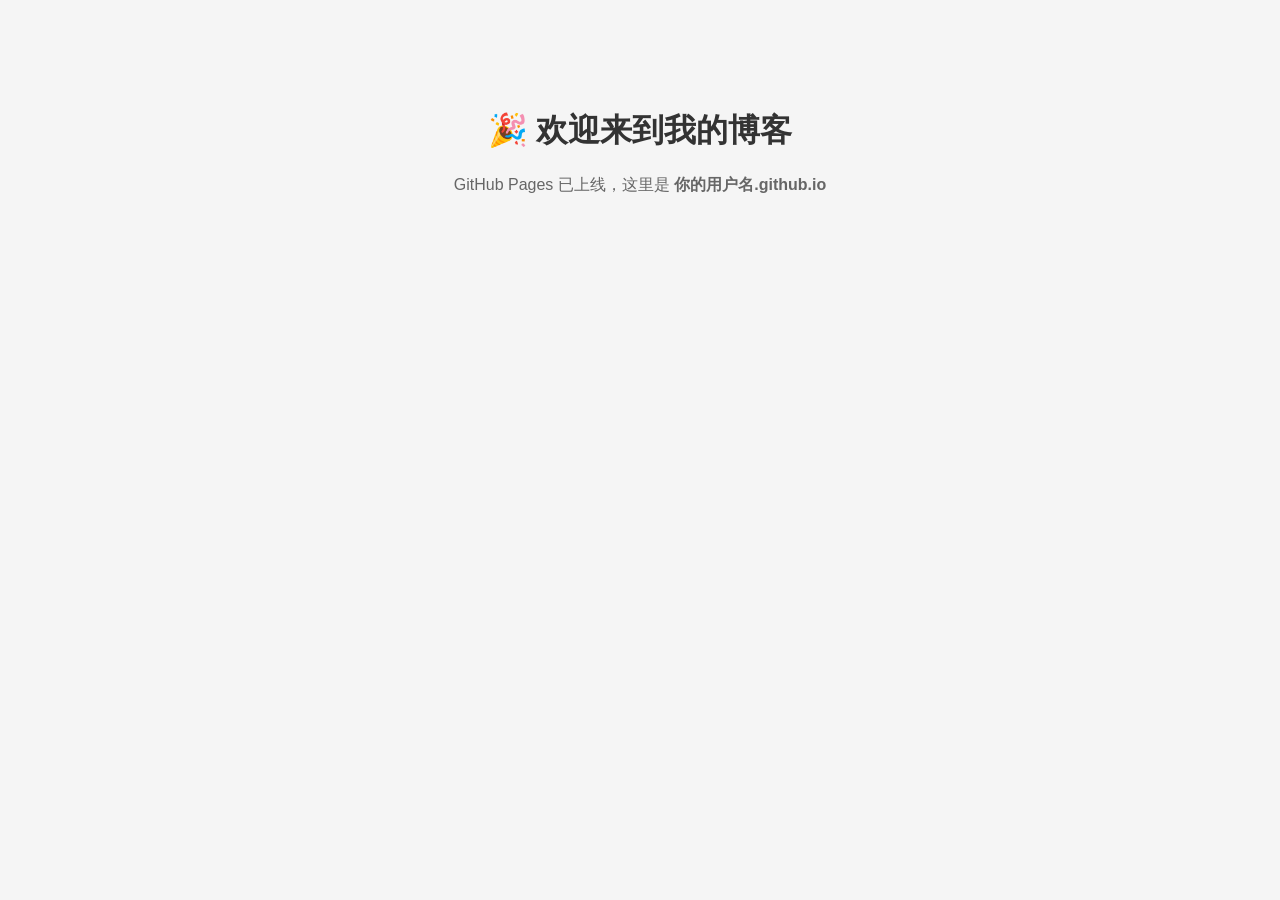
<file: index.html>
<!DOCTYPE html>
<html lang="zh">
<head>
  <meta charset="UTF-8">
  <title>我的博客</title>
  <style>
    body { font-family: sans-serif; text-align: center; padding: 80px; background:#f5f5f5; }
    h1 { color:#333; }
    p { color:#666; }
  </style>
</head>
<body>
  <h1>🎉 欢迎来到我的博客</h1>
  <p>GitHub Pages 已上线，这里是 <b>你的用户名.github.io</b></p>
</body>
</html>
</file>
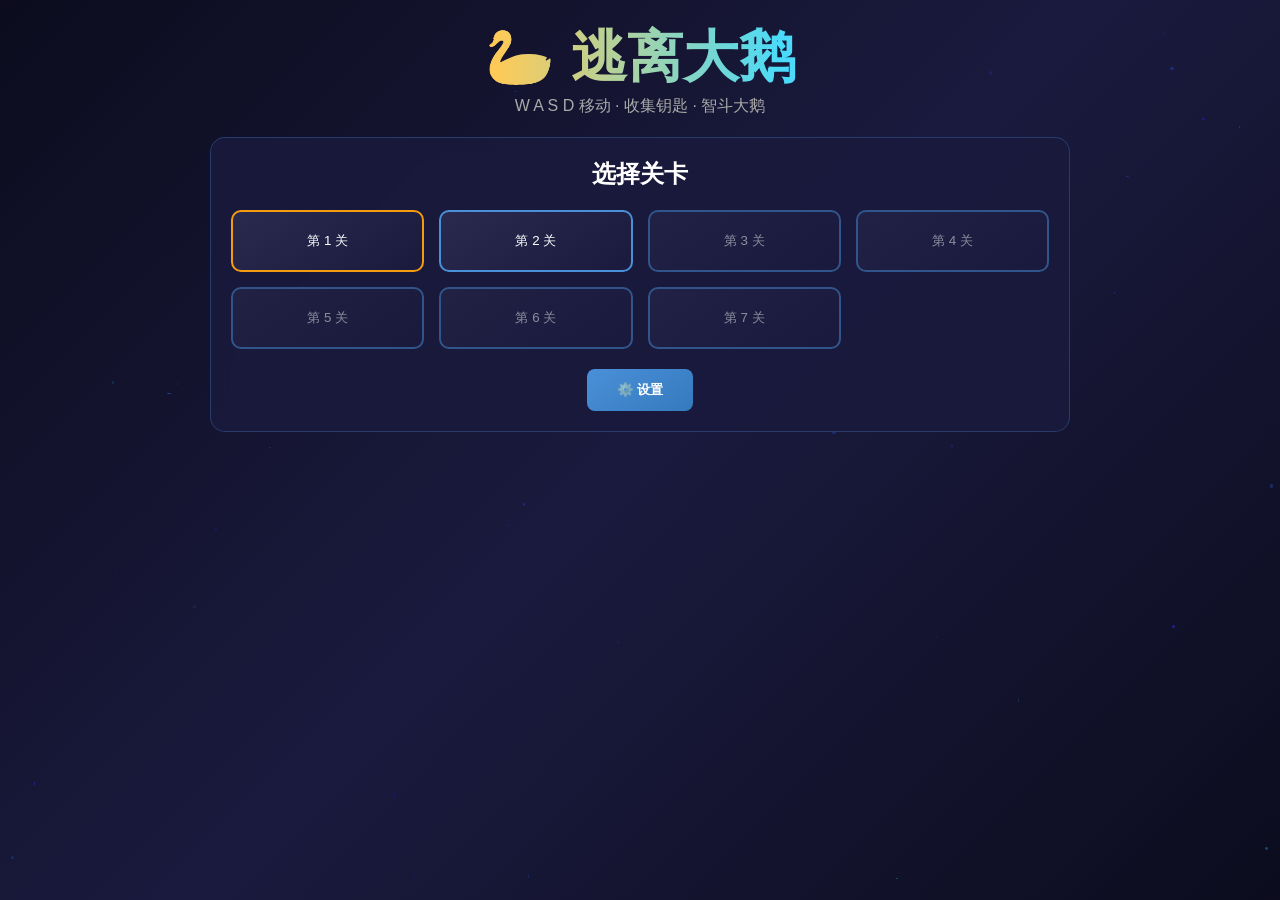
<file: goose-game/index.html>
<!DOCTYPE html>
<html lang="zh-CN">
<head>
<meta charset="UTF-8">
<title>逃离大鹅 - 完整版</title>
<link rel="stylesheet" href="style.css">
</head>
<body>
<div class="particles" id="particles"></div>

<div class="container">
<header>
<h1>🦢 逃离大鹅</h1>
<p class="subtitle">W A S D 移动 · 收集钥匙 · 智斗大鹅</p>
</header>

<div id="menu" class="ui-panel">
<h2>选择关卡</h2>
<div class="level-grid" id="levelButtons"></div>
<div class="controls">
<button class="btn btn-primary" onclick="openSettings()">⚙️ 设置</button>
</div>
</div>

<div id="gameArea" class="hidden">
<div class="game-wrapper">
<canvas id="game" width="600" height="360"></canvas>
</div>
<div class="ui-panel">
<div class="stats">
<div class="stat-item"><div class="stat-label">关卡</div><div class="stat-value" id="levelDisplay">1</div></div>
<div class="stat-item"><div class="stat-label">钥匙</div><div class="stat-value" id="keyCount">0/3</div></div>
<div class="stat-item"><div class="stat-label">步数</div><div class="stat-value" id="steps">0</div></div>
<div class="stat-item"><div class="stat-label">时间</div><div class="stat-value" id="time">0s</div></div>
</div>
<div class="controls">
<button class="btn btn-primary" onclick="restartGame()">🔄 重开</button>
<button class="btn btn-danger" onclick="backToMenu()">🏠 返回</button>
</div>
</div>
</div>
</div>

<div id="gameOver" class="modal">
<div class="modal-content">
<h2 id="gameOverTitle">游戏结束</h2>
<div class="stars" id="stars"></div>
<p id="gameOverMsg"></p>
<div class="controls">
<button class="btn btn-success" onclick="restartGame()">🔄 再来</button>
<button class="btn btn-primary" id="nextBtn" onclick="nextLevel()">➡️ 下一关</button>
<button class="btn btn-danger" onclick="backToMenu()">🏠 返回</button>
</div>
</div>
</div>

<div id="settings" class="modal">
<div class="modal-content">
<h2>⚙️ 游戏设置</h2>
<div class="controls" style="flex-direction:column;gap:15px;">
<label>🎵 音效 <input type="checkbox" id="soundToggle" checked></label>
<label>✨ 特效 <input type="checkbox" id="effectToggle" checked></label>
<button class="btn btn-success" onclick="saveGame();alert('存档成功')">💾 手动存档</button>
<button class="btn btn-primary" onclick="loadGame();initLevelSelect();alert('读档成功')">📂 读取存档</button>
<button class="btn btn-danger" onclick="clearSave();location.reload()">🧹 清空存档</button>
<button class="btn btn-danger" onclick="closeSettings()">关闭</button>
</div>
</div>
</div>

<script src="game.js"></script>
</body>
</html>
</file>
<file: goose-game/style.css>
*{margin:0;padding:0;box-sizing:border-box}
body{background:linear-gradient(135deg,#0c0c1e,#1a1a3e,#0c0c1e);color:#fff;font-family:'Segoe UI',sans-serif;text-align:center;min-height:100vh}
.container{max-width:900px;margin:auto;padding:20px}
h1{font-size:3.5rem;background:linear-gradient(to right,#ff6b6b,#feca57,#48dbfb,#ff9ff3);-webkit-background-clip:text;background-clip:text;color:transparent}
.subtitle{color:#aaa;margin-bottom:20px}
.game-wrapper{border-radius:15px;overflow:hidden;box-shadow:0 0 40px rgba(74,144,217,.3)}
canvas{display:block;background:radial-gradient(ellipse at center,#1a1a3e,#0c0c1e)}
.ui-panel{background:rgba(26,26,62,.9);backdrop-filter:blur(10px);border-radius:15px;padding:20px;margin-top:20px;border:1px solid rgba(74,144,217,.3)}
.stats{display:flex;justify-content:space-around;gap:15px;flex-wrap:wrap}
.stat-item{background:linear-gradient(145deg,#2a2a4e,#1a1a3e);padding:15px 25px;border-radius:10px;min-width:120px}
.stat-value{font-size:1.8rem;color:#4a90d9}
.level-grid{display:grid;grid-template-columns:repeat(4,1fr);gap:15px;margin-top:20px}
.level-btn{background:linear-gradient(145deg,#2a2a4e,#1a1a3e);border:2px solid #4a90d9;color:#fff;padding:20px;border-radius:10px;cursor:pointer}
.level-btn.completed{border-color:#27ae60}.level-btn.current{border-color:#f39c12;animation:pulse 2s infinite}
.controls{margin-top:20px;display:flex;justify-content:center;gap:15px}
.btn{padding:12px 30px;border:none;border-radius:8px;font-weight:bold;cursor:pointer}
.btn-primary{background:linear-gradient(145deg,#4a90d9,#357abd);color:#fff}
.btn-success{background:linear-gradient(145deg,#27ae60,#1e8449);color:#fff}
.btn-danger{background:linear-gradient(145deg,#e74c3c,#c0392b);color:#fff}
.modal{position:fixed;inset:0;background:rgba(0,0,0,.9);display:none;justify-content:center;align-items:center;z-index:1000}
.modal-content{background:linear-gradient(145deg,#1a1a3e,#0c0c1e);padding:40px;border-radius:20px;border:2px solid #4a90d9}
.hidden{display:none}
@keyframes pulse{0%{box-shadow:0 0 10px rgba(243,156,18,.5)}50%{box-shadow:0 0 25px rgba(243,156,18,.8)}100%{box-shadow:0 0 10px rgba(243,156,18,.5)}}
</file>
